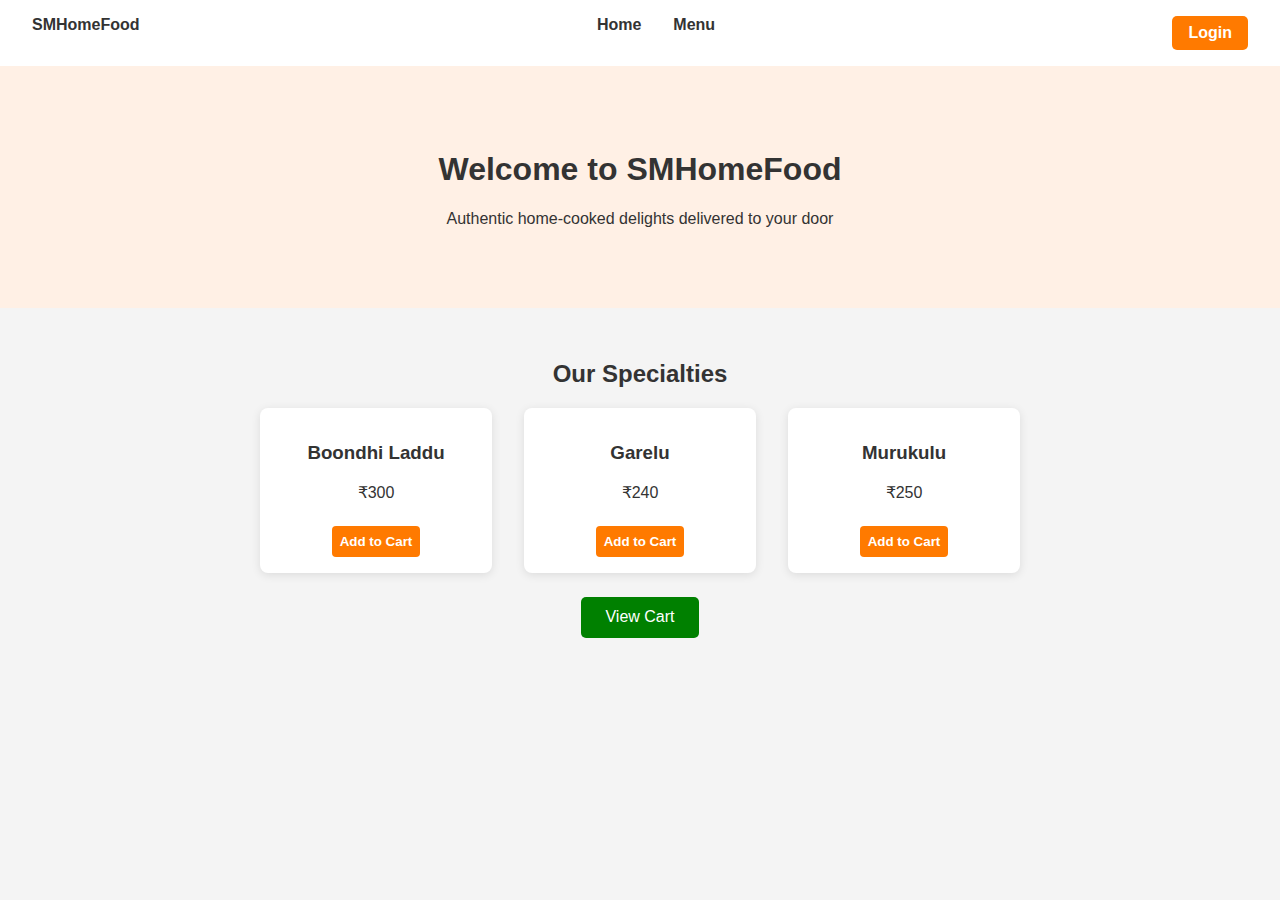
<file: index.html>
<!DOCTYPE html>
<html lang="en">
<head>
  <meta charset="UTF-8" />
  <meta name="viewport" content="width=device-width, initial-scale=1.0"/>
  <title>SMHomeFood</title>
  <link rel="stylesheet" href="home.css" />
</head>
<body>
  <nav class="navbar">
    <div class="nav-left"><strong>SMHomeFood</strong></div>
    <div class="nav-center">
      <a href="index.html">Home</a>
      <a href="#">Menu</a>
    </div>
    <a class="login-button" href="login.html">Login</a>
  </nav>

  <header>
    <h1>Welcome to SMHomeFood</h1>
    <p>Authentic home-cooked delights delivered to your door</p>
  </header>

  <section>
    <h2>Our Specialties</h2>
    <div class="product-grid">
      <div class="product">
        <h3>Boondhi Laddu</h3>
        <p>₹300</p>
        <button onclick="addToCart('Boondhi Laddu', 300)">Add to Cart</button>
      </div>
      <div class="product">
        <h3>Garelu</h3>
        <p>₹240</p>
        <button onclick="addToCart('Garelu', 240)">Add to Cart</button>
      </div>
      <div class="product">
        <h3>Murukulu</h3>
        <p>₹250</p>
        <button onclick="addToCart('Murukulu', 250)">Add to Cart</button>
      </div>
    </div>
    <a href="cart.html" class="view-cart">View Cart</a>
  </section>

  <script src="script.js"></script>
</body>
</html>
<script src="script.js"></script>
</file>
<file: home.css>
body {
    font-family: 'Segoe UI', sans-serif;
    margin: 0;
    background-color: #f4f4f4;
    color: #333;
  }
  
  .navbar {
    display: flex;
    justify-content: space-between;
    background: #fff;
    padding: 1rem 2rem;
    box-shadow: 0 4px 10px rgba(0, 0, 0, 0.05);
  }
  
  .nav-center {
    display: flex;
    gap: 2rem;
  }
  
  .nav-center a, .login-button {
    text-decoration: none;
    color: #333;
    font-weight: bold;
  }
  
  .login-button {
    background: #ff7a00;
    color: white;
    padding: 0.5rem 1rem;
    border-radius: 5px;
  }
  
  header {
    padding: 4rem 2rem;
    text-align: center;
    background: #fff0e5;
  }
  
  section {
    padding: 2rem;
    text-align: center;
  }
  
  .product-grid {
    display: flex;
    justify-content: center;
    gap: 2rem;
    flex-wrap: wrap;
  }
  
  .product {
    background: #fff;
    padding: 1rem;
    border-radius: 8px;
    width: 200px;
    box-shadow: 0 2px 10px rgba(0,0,0,0.1);
  }
  
  .product button {
    margin-top: 0.5rem;
    padding: 0.5rem;
    background: #ff7a00;
    border: none;
    color: white;
    font-weight: bold;
    border-radius: 4px;
  }
  
  .view-cart {
    display: inline-block;
    margin-top: 1.5rem;
    background: green;
    color: white;
    padding: 0.7rem 1.5rem;
    text-decoration: none;
    border-radius: 5px;
  }
</file>
